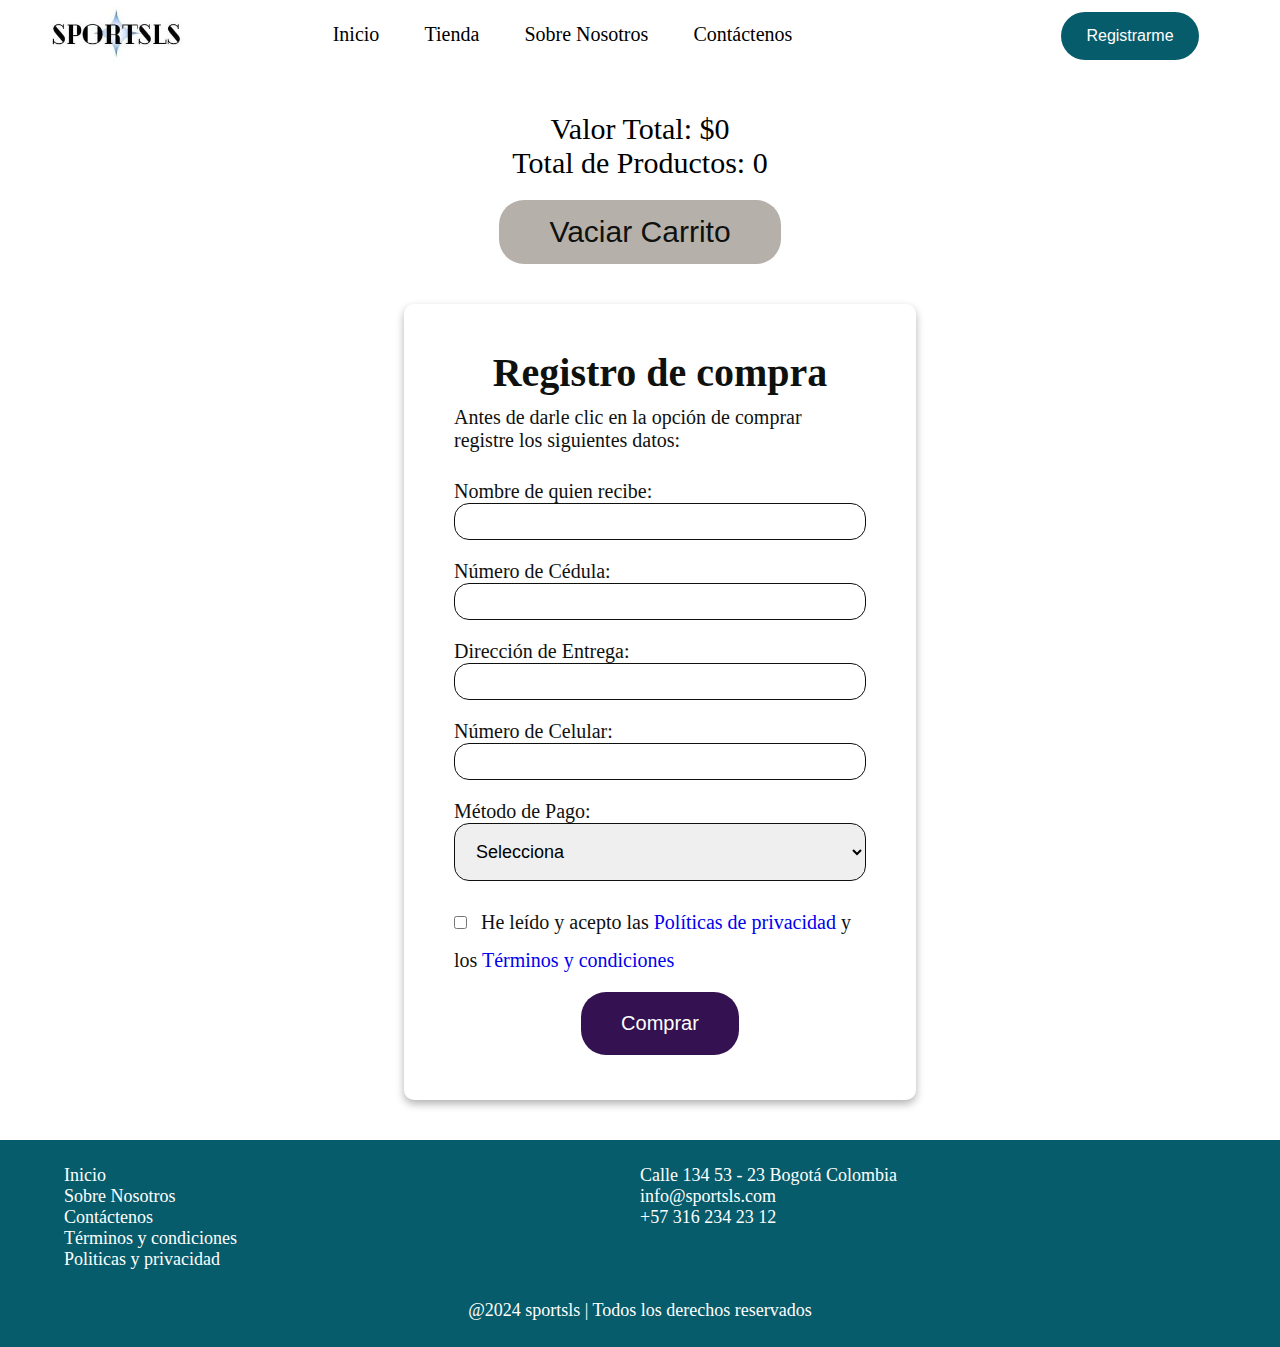
<file: pages/carrito.html>
<!DOCTYPE html>
<html lang="es">
<head>
    <meta charset="UTF-8">
    <meta name="viewport" content="width=device-width, initial-scale=1.0">    
    <link rel="stylesheet" href="../css/style.css">
    <!--link de iconos-->
    <link rel="stylesheet" href="https://cdnjs.cloudflare.com/ajax/libs/font-awesome/6.5.2/css/all.min.css" integrity="sha512-SnH5WK+bZxgPHs44uWIX+LLJAJ9/2PkPKZ5QiAj6Ta86w+fsb2TkcmfRyVX3pBnMFcV7oQPJkl9QevSCWr3W6A==" crossorigin="anonymous" referrerpolicy="no-referrer" />
    <!--link tipo de letra-->
    <link rel="preconnect" href="https://fonts.googleapis.com">
    <link rel="preconnect" href="https://fonts.gstatic.com" crossorigin>
    <link href="https://fonts.googleapis.com/css2?family=Inter:wght@100..900&family=Roboto:ital,wght@0,100;0,300;0,400;0,500;0,700;0,900;1,100;1,300;1,400;1,500;1,700&family=Sawarabi+Gothic&family=Tinos:ital,wght@0,400;0,700;1,400;1,700&display=swap" rel="stylesheet">
    <title>Carrito de compras</title>
</head>
<body>
    <header class="header">

        <div class="container">
         <div class="logo">
            <img src="../img/logosportsls.jpeg" alt="logo sportsls" />
         </div>
            <div class="menu">
            <nav>
                <ul class="silebar" id="silebar">
                    <li class="hideSilebar"><a href="#" onclick=hideSilebar()><i class="fas fa-times"></i></a></li>
                    <li><a href="../index.html">Inicio</a></li>
                    <li><a href="./tienda.html">Tienda</a></li>
                    <li><a href="../index.html">Sobre Nosotros</a></li>
                    <li><a href="../index.html">Contáctenos</a></li>
                    <li><a href="./carrito.html"class="fa-solid fa-cart-shopping"></a></li>
                    <li><a href="../index.html"class="fa-solid fa-phone"></a></li>
                    <button class="boton2"onclick="window.location.href='./registrarme.html'">Registrarme</button>
                   
                 </ul>
              <ul class="menu1">
                <li><a href="../index.html">Inicio</a></li>
                <li ><a href="./tienda.html">Tienda</a></li>
                <li ><a href="../index.html">Sobre Nosotros</a></li>
                <li ><a href="../index.html">Contáctenos</a></li>
                <li ><a href="./carrito.html"class="fa-solid fa-cart-shopping"></a></li>
                <li ><a href="../index.html"class="fa-solid fa-phone"></a></li>
                <button class="boton1"onclick="window.location.href='./registrarme.html'">Registrarme</button> 
                <li class="open"><a href="#" onclick=showSilebar()><i class="fa-solid fa-bars"></i></a></li>
             </ul>  
                      
            </nav>                  
            </div>
        </div>
       
             
    </header>
    <main class="main-carrito">
        <div class="productos-carrito" id="productosCarrito"></div>
        <div class="totales">
            <p>Valor Total: $<span id="totalCompra">0</span></p>
            <p>Total de Productos: <span id="totalProductos">0</span></p>
            <button id="vaciarCarrito">Vaciar Carrito</button>
        </div>

        <div class=" form-metodo-pago">  
        <form action="" class="form-pago" method="POST">
            <h2>Registro de compra</h2>
            <p>Antes de darle clic en la opción de comprar registre los siguientes datos:</p>
            <br>
            <div class="form-group">
                <label for="nombre">Nombre de quien recibe:</label>
                <input type="text" id="nombre" name="nombre" required>

                <label for="cedula">Número de Cédula:</label>
                <input type="text" id="cedula" name="cedula" required>

                <label for="direccion">Dirección de Entrega:</label>
                <input type="text" id="direccion" name="direccion" required>

                <label for="celular">Número de Celular:</label>
                <input type="tel" id="celular" name="celular" required>

                <label for="metodo_pago">Método de Pago:</label>
                <select  class="metodo_pago" name="metodo_pago" required>
                    <option value="">Selecciona</option>
                    <option value="pse">PSE</option>
                    <option value="bancolombia">Bancolombia</option>
                    <option value="nequi">Nequi</option>
                    <option value="visa">Visa</option>
                    <option value="daviplata">Daviplata</option>
                </select>
                <div class="carrito_terminos">
                    <input type="checkbox" id="aceptarTerminos" name="aceptarTerminos" required>
                    <label for="aceptarTerminos">He leído y acepto las <a href="#">Políticas de privacidad</a> y los <a href="#">Términos y condiciones</a></label>
                </div>
            </div>
            <div class="registroGuardar">
                <button type="submit" onclick="btnCompra()">Comprar</button>
            </div>    
                    
        </form>
        </div>
 

    </main> 
    <footer class="pie">
        <div class="informacion">
        <ul class="pie-info">
            <li><a href="../index.html">Inicio</a></li>
            <li><a href="../pages/sobreNosotros.html">Sobre Nosotros</a></li>
            <li><a href="../pages/contactenos.html">Contáctenos</a></li>
            <li><a href="#">Términos y condiciones </a></li>  
            <li><a href="#">Politicas y privacidad</a></li> 
        </ul>  
        <div class="info">
        <div class="info-contacto">
        <i class="fas fa-map-marker-alt"></i>
        <p>Calle 134 53 - 23 Bogotá Colombia</p>
        </div>
        <div class="info-contacto">
        <i class="fas fa-envelope"></i>
        <p>info@sportsls.com</p>
        </div>
        <div class="info-contacto">
        <i class="fas fa-phone"></i>
        <p>+57 316 234 23 12</p>
        </div>

        </div>
        <div class="redesSociales">
            <a href="https://www.whatsapp.com/?lang=es_LA" class="fa-brands fa-whatsapp"></a>
            <a href="https://www.facebook.com/?stype=lo&deoia=1&jlou=AfcMNvE7B_aFfwZk2EgLQjFFf87l_VcqxvJbwTjvY9pALcvloq_AkpROvQdwJ6n0z_uepvqeqIIxMxEjVlN-ykkTjxL3z7MknYjdm2EI2dc34w&smuh=14183&lh=Ac86DsX8t4mwqodpkNw" class="fa-brands fa-facebook"></a>
            <a href="https://www.instagram.com/accounts/login/?next=https%3A%2F%2Fwww.instagram.com%2F&hl=es-es&aa_click=8891933284028179" class="fa-brands fa-instagram"></a>
            <a href="https://www.tiktok.com/login?lang=es&redirect_url=https%3A%2F%2Fwww.tiktok.com%2Fupload%3Flang%3Des" class="fa-brands fa-tiktok"></i></a>
        </div>
        </div>
        <div class="derechos">
        <P>@2024 sportsls | Todos los derechos reservados</P>
        </div>
    </footer>
    
   
    <script src="../js/app.js"></script>
</body>
</html>
</file>
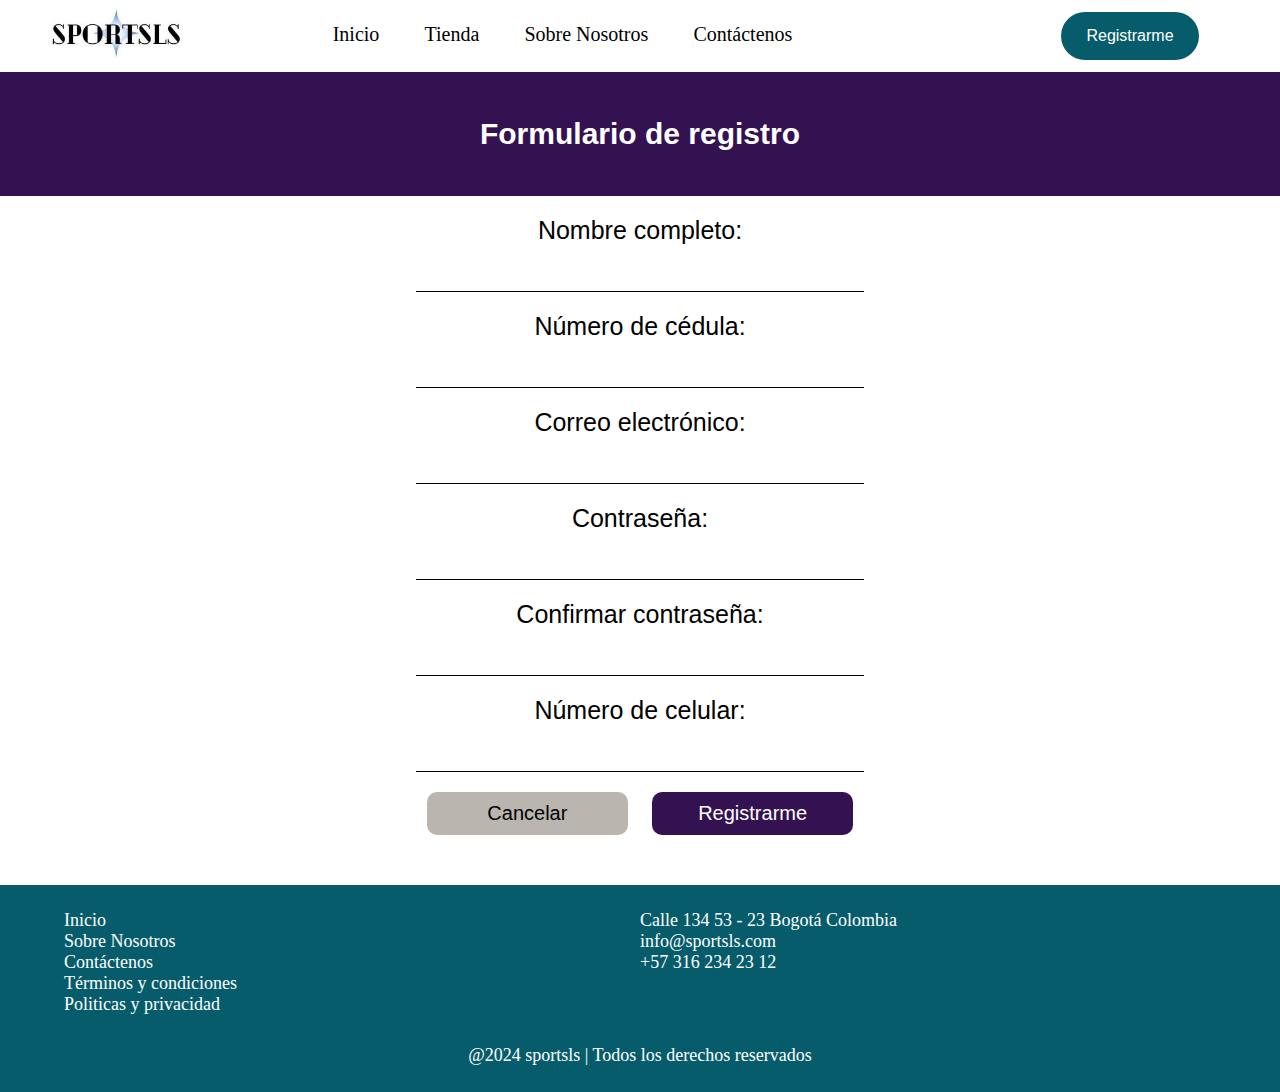
<file: pages/registrarme.html>
<!DOCTYPE html>
<html lang="en">
<head>
    <meta charset="UTF-8">
    <meta name="viewport" content="width=, initial-scale=1.0">
    <!--link de iconos-->
    <link rel="stylesheet" href="https://cdnjs.cloudflare.com/ajax/libs/font-awesome/6.5.2/css/all.min.css" integrity="sha512-SnH5WK+bZxgPHs44uWIX+LLJAJ9/2PkPKZ5QiAj6Ta86w+fsb2TkcmfRyVX3pBnMFcV7oQPJkl9QevSCWr3W6A==" crossorigin="anonymous" referrerpolicy="no-referrer" />
    <!--link tipo de letra-->
    <link rel="preconnect" href="https://fonts.googleapis.com">
    <link rel="preconnect" href="https://fonts.gstatic.com" crossorigin>
    <link href="https://fonts.googleapis.com/css2?family=Inter:wght@100..900&family=Roboto:ital,wght@0,100;0,300;0,400;0,500;0,700;0,900;1,100;1,300;1,400;1,500;1,700;1,900&family=Sawarabi+Gothic&family=Tinos:ital,wght@0,400;0,700;1,400;1,700&display=swap" rel="stylesheet">
   
    
    <link rel="stylesheet" href="../css/style.css">

    
    <title>Regis</title>
</head>
<body>
    <header class="header">

        <div class="container">
         <div class="logo">
            <img src="../img/logosportsls.jpeg" alt="logo sportsls" />
         </div>
            <div class="menu">
            <nav>
                <ul class="silebar" id="silebar">
                    <li class="hideSilebar"><a href="#" onclick=hideSilebar()><i class="fas fa-times"></i></a></li>
                    <li><a href="../index.html">Inicio</a></li>
                    <li><a href="./tienda.html">Tienda</a></li>
                    <li><a href="../index.html">Sobre Nosotros</a></li>
                    <li><a href="../index.html">Contáctenos</a></li>
                    <li><a href="./carrito.html"class="fa-solid fa-cart-shopping"></a></li>
                    <li><a href="../index.html"class="fa-solid fa-phone"></a></li>
                    <button class="boton2"onclick="window.location.href='./registrarme.html'">Registrarme</button>
                   
                 </ul>
              <ul class="menu1">
                <li><a href="../index.html">Inicio</a></li>
                <li ><a href="./tienda.html">Tienda</a></li>
                <li ><a href="../index.html">Sobre Nosotros</a></li>
                <li ><a href="../index.html">Contáctenos</a></li>
                <li ><a href="./carrito.html"class="fa-solid fa-cart-shopping"></a></li>
                <li ><a href="../index.html"class="fa-solid fa-phone"></a></li>
                <button class="boton1"onclick="window.location.href='./registrarme.html'">Registrarme</button> 
                <li class="open"><a href="#" onclick=showSilebar()><i class="fa-solid fa-bars"></i></a></li>
             </ul>  
                      
            </nav>                  
            </div>
        </div>     
    </header>
    <main>
        <form id="form" class="form">
            <h1>Formulario de registro</h1>
            <label for="nombre">Nombre completo:</label>
            <input type="text" id="nombre" name="nombre" required>
    
            <label for="cedula">Número de cédula:</label>
            <input type="number" id="cedula" name="cedula" required>
    
            <label for="correo">Correo electrónico:</label>
            <input type="email" id="correo" name="correo" required>
    
            <label for="password">Contraseña:</label>
            <input type="password" id="password" name="password" required>
    
            <label for="confirm_password">Confirmar contraseña:</label>
            <input type="password" id="confirm_password" name="confirm_password" required>
    
            <label for="celular">Número de celular:</label>
            <input type="tel" id="celular" >
        
            <div class="botonregistro" id="botonregistro">
            <button id="Cancelar" type="button" class="cancel" onclick="window.location.href='../index.html'">Cancelar</button>
            <button id="registrarme" onclick="btnregistrame()" type="submit">Registrarme</button>
            </div>
        </form>
    </main>
    <footer class="pie">
        <div class="informacion">
        <ul class="pie-info">
            <li><a href="../index.html">Inicio</a></li>
            <li><a href="../pages/sobreNosotros.html">Sobre Nosotros</a></li>
            <li><a href="../pages/contactenos.html">Contáctenos</a></li>
            <li><a href="#">Términos y condiciones </a></li>  
            <li><a href="#">Politicas y privacidad</a></li> 
        </ul>  
        <div class="info">
        <div class="info-contacto">
        <i class="fas fa-map-marker-alt"></i>
        <p>Calle 134 53 - 23 Bogotá Colombia</p>
        </div>
        <div class="info-contacto">
        <i class="fas fa-envelope"></i>
        <p>info@sportsls.com</p>
        </div>
        <div class="info-contacto">
        <i class="fas fa-phone"></i>
        <p>+57 316 234 23 12</p>
        </div>

        </div>
        <div class="redesSociales">
            <a href="https://www.whatsapp.com/?lang=es_LA" class="fa-brands fa-whatsapp"></a>
            <a href="https://www.facebook.com/?stype=lo&deoia=1&jlou=AfcMNvE7B_aFfwZk2EgLQjFFf87l_VcqxvJbwTjvY9pALcvloq_AkpROvQdwJ6n0z_uepvqeqIIxMxEjVlN-ykkTjxL3z7MknYjdm2EI2dc34w&smuh=14183&lh=Ac86DsX8t4mwqodpkNw" class="fa-brands fa-facebook"></a>
            <a href="https://www.instagram.com/accounts/login/?next=https%3A%2F%2Fwww.instagram.com%2F&hl=es-es&aa_click=8891933284028179" class="fa-brands fa-instagram"></a>
            <a href="https://www.tiktok.com/login?lang=es&redirect_url=https%3A%2F%2Fwww.tiktok.com%2Fupload%3Flang%3Des" class="fa-brands fa-tiktok"></i></a>
        </div>
        </div>
        <div class="derechos">
        <P>@2024 sportsls | Todos los derechos reservados</P>
        </div>
    </footer>
    <script src="../js/app.js"></script>
    
</body>
</html>
</file>
<file: css/style.css>
*{
  margin: 0;
  padding: 0;
  box-sizing: border-box;
}
body{
  position: relative;
  top: 0;
  font-size: 16px;

}
/*PAGINA PRINCIPAL*/
.header {
  position:sticky;
  background-color: white;
  top: 0;
  left: 0;
  width: 100%;


}
.header .container {
  width: 100%;
  height: auto;
  display: flex;
  flex-direction: row;
  align-items: center;

}
header .logo{
  text-align: center;
  padding: 0.5%;
  flex-grow: 1;
}
.logo  img{
  width: 150px;
  margin: auto;
}
.header .menu{
  text-align: center;
  padding: 0.8%;
  flex-grow: 8;
}
.menu1{
  justify-content: space-between;
  width: 100%;
}
.menu1>li{
  display: inline-block;
  padding: 0% 02%;
  list-style: none;
  font-size: 20px;  
}
.menu1>li a{
  color: black;
  text-decoration: none;
}
.header .boton1{
  text-align:center;
  padding: 0.5%;
  flex-grow: 1;
  margin-left: 15%;
}
.menu1 .boton1{

    padding: 15px 25px;
    font-size: 16px;
    border: none;
    color:white;
    cursor: pointer;
    border-radius: 25px;
    background-color: #075C6B;
}


.silebar{
  position: fixed;
  top: 0;
  right: 0;
  height: 100vh;
  width: 40%;
  z-index: 999;
  background-color:white;
  backdrop-filter: blur (10px);
  box-shadow: -10px 0 10px rgba(0, 0, 0, 0.1);
  display: none;
  flex-direction: column;
  align-items: center;
  justify-content: center;
  color: white;
  cursor: pointer;
}
.silebar >li{
  padding: 0% 02%;
  list-style: none;
  font-size: 25px; 
  margin-top: 20px;
 

}
.hideSilebar{
  align-items: flex-start;
  
}

.silebar>li a{
  width: 100%;
  color: black;
  text-decoration: none;
}
.silebar .boton2{
  padding: 20px 30px;
  font-size: 25px;
  border: none;
  color:white;
  cursor: pointer;
  border-radius: 25px;
  background-color: #075C6B;
  margin-top: 20px;

}
.menu1 .open{
  display: none;
  
}
.promocion{
  background-color:#8C52FF ;
  color: white;
  display: flex; 
  flex-wrap: wrap; 

}
.imagen-principal{
  flex: 1;
   display: flex;
   justify-content:center;
  align-items: center;
  width: auto;
  height: auto;

}

.imagen-principal img{
  width: 100%;
  height: auto;
  flex: 1;
  display: block;
  max-width: 600px; 
  max-height: 700px; 
  
}
.coleccion{
  flex: 1;
  text-align: right;
  padding: 6% 7% ;
  flex-grow: 1;
}
.coleccion>h1{
  font-size: 60px;
  font-family: Arial, Helvetica, sans-serif;
  font-weight: 100;
}
.descubrelo{
  padding: 20px 70px;
  font-size: 20px;
  border: none;
  color:black;
  cursor: pointer;
  border-radius: 25px;
  background-color:white; 
}


.imagen-principal{
  justify-content: center;
  align-items: center;
  
 
}
.seccion-descubre h2{
  font-family: "Pacifico", cursive;
  font-weight: 400;
  font-style: normal;
  font-size: 30px;
  text-align: center;
  color: black;
  margin: 10px;

}
.seccion-descubre hr{
  border-top: 5px solid #b6b0aa;
  border-radius: 5px ;
  width: 50%;
  margin: auto;
 padding-bottom: 10px ;

}
.referencias {
  display: grid;
  grid-template-columns: repeat(3, 1fr); 
  grid-template-rows: repeat(2, 1fr); 
}

.imagenprin {
  width: 100%;
  height: 100%;
  object-fit: cover;
}


.referencias img:nth-child(1) {
  grid-column: 1 / 2; 
  grid-row: 1 / 2;
}

.referencias img:nth-child(2) {
  grid-column: 2 / 3; 
  grid-row: 1 / 2;
}

.referencias img:nth-child(3) {
  grid-column: 1 / 2; 
  grid-row: 2 / 3; 
}

.referencias img:nth-child(4) {
  grid-column: 2 / 3; 
  grid-row: 2 / 3;
}

.referencias img:nth-child(5) {
  grid-column: 3 / 4; 
  grid-row: 1 / 3; 
}

.referencias img:nth-child(6) {
  grid-column: 3 / 4; 
  grid-row: 2 / 3;
}
.seccion-tendecias h2{
  font-family: "Pacifico", cursive;
  font-weight: 400;
  font-style: normal;
  font-size: 30px;
  text-align: center;
  color: black;
  margin: 10px;
}
.seccion-tendecias hr{
  border-top: 5px solid #b6b0aa;
  border-radius: 5px ;
  width: 50%;
  margin: auto;
 padding-bottom: 10px ;


  
}
.paratodos {
  display: flex;
  width: 100%;
  color: white;
  justify-content: space-between;
  font-size: 18px;
  margin: 0;
  background-color: #341150;
}

.paratodos button {
  padding: 18px 40px;
  font-size: 16px;
  border: none;
  color: #0f110f;
  cursor: pointer;
  border-radius: 25px;
  background-color: white;
  margin-top: 20px;
}

.paratodos h2 {
  font-size: 30px;
  margin-top: 20px;
  padding: 2%;
}

.paratodos p {
  padding: 2%;
  font-size: 18px;
  text-align: center;
  margin-top: 20px;
}

.paraella, .parael, .accesorios {
  text-align: center;
  flex: 1;
  padding: 5%;
  box-sizing: border-box; /* Asegura que el padding se incluya en el ancho total */
  min-height: 300px; /* Asegura una altura mínima uniforme */
}

.paraella {
  background-color: #075C6B;
}

.parael {
  background-color: #8C52FF;
}

.accesorios {
  background-color: #341150;
}

.icon-estrella {
  font-size: 30px;
  margin-top: 5px;
}

.seccion-marcas h2{
  font-family: "Pacifico", cursive;
  font-weight: 400;
  font-style: normal;
  font-size: 30px;
  text-align: center;
  color: black;
  margin: 10px;

}
.seccion-marcas hr{
  border-top: 5px solid #b6b0aa;
  border-radius: 5px ;
  width: 50%;
  margin: auto;
 padding-bottom: 10px ;

}

.marcas {
  display: flex;
  flex-wrap: wrap;
  justify-content: space-around;
  margin-top: 30px;
  margin-left: 55px;
  margin-right: 5px;
  margin-bottom: 30px;
  gap: 20px; 
}

.marcas img {
  flex-grow: 1;
  height: 85px;
  max-width: 150px; 
  object-fit: contain;
}

.pie{
  background-color: #075C6B;
  text-align: left;
  color: white;
  font-size: 18px;
  padding-left: 5%;
  padding-right: 5%;
  padding-top: 2%;
  padding-bottom: 2%;

}
.pie .informacion{
 display: flex;
 flex: 1;
}
.pie-info{
  color: white;
  list-style: none;
  text-align: left;
  flex: 1;
}
.pie-info a{
  color: white;
  text-decoration: none;
}
.info{
  flex: 1;
}
.info-contacto{
  display: flex;  
}
.info-contacto i{
  color: #0f110f;
}
.redesSociales{
  font-size: 50px;
}
.redesSociales a{
  color:#0f110f;
  text-decoration: none;
}
.derechos{
  text-align: center;
  margin-top: 30px;
}
/*SECCION TIENDA*/
.buscador{
  flex: 65%;
  list-style: none;
  text-align: right;
  margin-right: 30px  ;

}
.buscador input{
  width: 50%;
  border-radius: 25px;
  padding: 10px;
  border: 1px solid #0f110f;
}
.buscador-filtro{
  display:flex;
  margin-top: 10px;
  margin-bottom: 40px ;
  text-align: center;
 
  
}

.buscador-filtro .coleccion {
  flex: 35%;
  padding: 0;
  text-align: left;

}

.coleccion-button {
  background-color:white;
  padding: 11px 30px ;
  font-size: 16px;
  border-radius: 25px;
  cursor: pointer;
  border: 1px solid #0f110f;

}

.coleccion-opciones {
  display: none;
  position: absolute;
  background-color: #f9f9f9;
  min-width: 160px;
  box-shadow: 0px 8px 16px 0px rgba(0,0,0,0.2);
  z-index: 1;
}

.coleccion-opciones a {
  color: black;
  padding: 12px 16px;
  text-decoration: none;
  display: block;
}

.coleccion-opciones a:hover {
  background-color: #b6b0aa;
}
.coleccion:hover .coleccion-opciones {
  display: block;
}

.item {
  margin: 10px;
  padding: 10px;
  border: 1px ;
  display: none;
}

.productosTienda{
  display: flex;
  justify-content: center;
  flex-wrap: wrap;
  margin-bottom: 40px;
  gap: 50px;
  text-align: center;


}
.maintienda img{
  width: 300px;
  height: 400px;
}
.productosTienda button{
  padding: 15px 35px;
  font-size: 16px;
  border: none;
  color:white;
  border-radius: 10px;
  background-color:#8C52FF;
  margin-top: 20px;
}

/*SECCION CARRITO*/
.productos-carrito img{
  width: 100px;
  height: auto;
 
}
.producto-en-carrito{
  padding: 30px;
  text-align: center;
}


.productos-carrito{
  display: flex;
  margin-left: 5%;
  margin-top: 20px;
  margin-bottom: 20px;
  margin-right: 5% ;
}
.compras{
  text-align: left;
  flex: 1;
}
.carritoVacio{
  font-size: 30px;
  color: #b6b0aa;
}


.totales{
  flex: 1;
  text-align: center;
  font-size: 30px;
}
.totales button{
    font-size: 30px;
    padding: 15px 50px ;
    border-radius: 25px;
    border: none;
    background-color:#b6b0aa;
    color:#0f110f;
    margin-top: 20px ;
}
.form-metodo-pago{
    display: flex;
    justify-content: center;
    align-items: center;
    width: 100%;
    height: 100%;
    margin: 40px 20px 40px 20px ;
     
}
.form-pago{
    padding: 45px 50px;
    border-radius: 10px;
    box-shadow: 0 4px 8px rgba(0, 0, 0, 0.3); 
    width: 40%;
}
.form-group{
    display: flex;
    flex-direction:column;
    text-align: left;
}
.form-metodo-pago h2{
    font-size: 40px;
    text-align: center;
    color: #0f110f;
    margin-bottom: 10px;  
}
.form-metodo-pago p{
    font-size: 20px;
    text-align: left;
    color: #0f110f;
    margin-bottom: 10px;  
}
.form-pago label{
    color: #0f110f;
    font-size: 20px; 
   
}
.form-pago input{
    padding: 10px;
    border-radius: 15px;
    margin-bottom: 20px;
    border:  1px solid #0f110f;
    color: #0f110f;
    outline: none;
}
.metodo_pago{
    padding: 17px;
    border-radius: 15px;
    margin-bottom: 20px;
    border:  1px solid #0f110f;
    font-size: 18px;
}


.carrito_terminos {
    align-items: center;
    margin-top: 10px;
}
.carrito_terminos input[type="checkbox"] {
    margin-right: 10px;
    cursor: pointer;
}

.carrito_terminos label {
    align-items: center;
    font-size: 20px;
}
.carrito_terminos a {
    text-decoration: none;  
}
.carrito_terminos a:hover {
    text-decoration: underline;
}

.registroGuardar{
  text-align: center;
  margin-top: 20px;
}
.registroGuardar button{
  background-color: #341150;
  color: white;
  padding: 20px 40px ;
  border-radius: 25px ;
  border-style: none;
  cursor: pointer;
  font-size: 20px ;
 
}
/*SECCION CONTACTENOS*/
.seccion-contactenos h2{
  font-family: "Pacifico", cursive;
  font-weight: 400;
  font-style: normal;
  font-size: 30px;
  text-align: center;
  color: black;
  margin: 10px;

}
.seccion-contactenos hr{
  border-top: 5px solid #b6b0aa;
  border-radius: 5px ;
  width: 50%;
  margin: auto;
 padding-bottom: 10px ;

}
.titulo-contactenos{
  background-color:#8C52FF ;
  color: white;
  width: 100%;;
  padding: 30px;
  font-size: 20px ;
}
.infoContactenos{
  font-size: 20px ;
  margin-top: 20px;
  margin-left: 40px;
  margin-right: 40px ;
  margin-bottom: 20px ;
}

.contactenos-consular{
  display: flex;
  place-items: center;
  justify-content: center;

}
.preguntasFrecuentes{
  flex: 70%;
  font-size: 18px ;
  text-align: center;
}
.preguntasFrecuentes hr{
  width: 65%;
  margin: auto;
  
}
.contactenos-consular .button_pre{
  width: 65%;
  padding: 10px 5px ;
  font-size: 15px ;
  border: 1px solid #0f110f;
  border-radius: 15px ;
  margin-top: 10px;
  background-color: white;
  color: #0f110f;
}


.contenido {
 text-align: left;
 display: none;
 font-size: 19px;
}
.parrafo-info{
  text-align: left;
  margin-top: 20px;
  margin-left: 10%;

  
}
.contenido2 {
 text-align: left;
 display: none;
 font-size: 19px;
}



.contenido-info {
  padding: 20px  ;
  text-align: left;
  margin-bottom: 10px;
  margin-left: 10%;
  margin-right: 10%;
}

.datos-contactenos{
  flex: 30%;
  align-content: center;
  font-size: 20px ;
 
}
.btnsolicitud{
  font-size: 20px ;
}
.btnsolicitud button{
  text-align: center;
  background-color: #075C6B;
  color: white;
  border: none;
  border-radius: 25px ;
  margin-top: 10px ;
  padding: 20px 30px ;
  font-size: 25px;
 
}
.contactenos-fomulario {
  display:none;
  width: 100%;
  background-color: #fff;

}
.form-contc{
  display: flex;
  font-size: 18px;
  padding: 20px;
  justify-content: center;
  margin-left: 50px ;
}
.formulContactenos {
    justify-content: center;
    align-items: center;
    width: 100%;
    flex: 1;

}
.formulario-grupo{
    display: flex;
    flex-direction:column;
    text-align: left;
}
.formulContactenos h2{
  font-size: 30px ;
}

.form-contactenos {
    padding: 45px 50px;
    border-radius: 10px;
    box-shadow: 0 4px 8px rgba(0, 0, 0, 0.3); 
    width: 87%;

}
.form-contactenos label {
  margin-bottom: 5px;
  
}
.form-contactenos input,
.form-contactenos select,
.form-contactenos textarea {
  margin-bottom: 10px;
  padding: 10px;
  border: 1px solid #b6b0aa;
  border-radius: 10px;
  box-sizing: border-box;
}
.contactenos_terminos input[type="checkbox"] {
    cursor: pointer;   
}
.contactenos_terminos label {
    align-items: center;
    font-size: 20px;
}
.contactenos_terminos a:hover {
    text-decoration: underline;
}

.form-contactenos button {
  padding: 10px 30px;
  background-color: #4b0082; 
  color: #fff;
  border: none;
  border-radius: 15px;
  cursor: pointer;
  font-size: 20px;
  margin-top: 15px;
}
.form-contactenos button:hover {
  background-color: #a862e2; 
}
.imagenContactenos {
  flex: 1;
  padding: 10px 10px;
  display: grid;
  place-items: center;

}
.imagenContactenos img {
  max-width: 100%;
  border: 1px solid #ccc;
  border-radius: 10px;
}
/*SECCION SOBRE NOSOTROS*/
.seccion-sobreNosotros h2{
  font-family: "Pacifico", cursive;
  font-weight: 400;
  font-style: normal;
  font-size: 30px;
  text-align: center;
  color: black;
  margin: 10px;

}
.seccion-sobreNosotros hr{
  border-top: 5px solid #b6b0aa;
  border-radius: 5px ;
  width: 50%;
  margin: auto;
 padding-bottom: 10px ;

}
.container_nosotros {
  background-color: #341150;
  display: flex;
/* Permite que los elementos se envuelvan en líneas nuevas si es necesario */
  align-items: center; /* Centra verticalmente los elementos */
  justify-content: center; /* Centra horizontalmente los elementos */
  padding: 20px;
  /* Espacio entre elementos */
}
.infonosotros button {
padding: 15px 25px;
background-color:#075C6B ;
border: none;
color: white;
border-radius: 25px;
cursor: pointer;
margin-top: 10px;
}

.infonosotros {
  flex: 1;
  font-size: 20px;
  color: white;
  text-align: justify;
  margin-left: 40px;
  margin-right: 40px ;
}
.accesorios {
    align-items: center;
    margin-top: 10px;
}

.imagenNosotros {
  flex: 1;
  display: flex;
  justify-content: center; /* Centra la imagen horizontalmente */
  align-items: center; /* Centra la imagen verticalmente */
  max-width: 100%; /* Asegura que el contenedor no exceda el ancho disponible */
  min-width: 280px; /* Ancho mínimo para el bloque de imagen */
}

.imagenNosotros img {
  width: 100%;
  height: auto; /* Mantiene la proporción de la imagen */
  max-width: 500px; /* Tamaño máximo de la imagen */
  max-height: 500px; /* Altura máxima de la imagen */
  display: block;
  border-radius: 15px; /* Opcional: bordes redondeados para la imagen */
}
/*SECCION REGISTRO*/
.form *{
  display: inline-block;
  width: 80%;
  font-size: 20px;
  text-align: center;
  font-family:Arial, Helvetica, sans-serif ;


}
.form >h1{
  width: 100%;
  padding: 45px;
  background-color: #341150;
  color: white;
  font-size: 30px;
}
.form > label{
  width: 100%;
  font-size: 25px;
  text-align: center;
  margin-bottom: 8px; 
  margin-top: 20px; ;   
}
.form > input{
  width: 35%;
  border: none;
  border-bottom:1px solid black;
  outline: none;
  margin: 0 auto;
  display: block;
  padding: 10px;
  font-size: 1em;

}
.botonregistro{
  margin: 0 auto;
  display: block;
  padding: 10px;
  font-size: 1em;
  border: none;
  margin-bottom: 30px ;
}
.botonregistro #registrarme{
  background-color:#341150 ;
  color: white;
  border-radius: 10px;
  cursor: pointer;
  width: 20%;
  padding: 10px 20px;
  margin: 10px;
  border: none;
}
.botonregistro  #Cancelar{
  background-color:#BAB5AF;
  border-radius: 10px;
  cursor: pointer;
  width: 20%;
  padding: 10px 20px;
  margin: 10px;
  border: none;
}
.botonregistro  #registrarme:hover{
  background-color: #8C52FF;
  color: #341150;
} 
.botonregistro  #Cancelar:hover{
  background-color: #8C52FF;
  color: #341150;
}
@media (max-width:1105px){
  .menu1 >li{
    display: none;
  }
 .boton1{
    display: none;
  }
  .menu1 .open {
    display: flex;
    justify-content: flex-end;
    margin-left: 10px; /* Ajusta este margen según sea necesario */
}

}
@media(max-width:400px){
.silebar{
  width: 100%;
}
}
@media (max-width: 865px) {
  .promocion {
    flex-direction: column;
    align-items: center;
    text-align: center; /* Centra el texto en pantallas pequeñas */
  }

  .coleccion {
    text-align: center; /* Alinea el texto al centro en pantallas pequeñas */
    padding: 5%;
  }

  .coleccion > h1 {
    font-size: 40px;
  }

  .descubrelo {
    padding: 15px 50px;
    font-size: 18px;
  }

  .imagen-principal img {
    max-width: 100%; /* Asegura que la imagen no exceda el ancho del contenedor */
    height: auto;
    border-radius: 35px;
    margin-bottom: 40px;
  }
}

@media (max-width: 480px) {
  .coleccion > h1 {
    font-size: 30px;
  }

}
@media(max-width:914px){
    .paratodos{
    flex-direction: column;

  }
  .parael{
    flex-direction: column;
  }
  .accesorios{
    flex-direction: column;
  }
}
@media (max-width: 768px) {
  .container_nosotros {
    flex-direction: column; /* Cambia la dirección a columna para pantallas pequeñas */
    align-items: center;
    text-align: center;
  }

  .infonosotros {
    text-align: center; /* Centra el texto */
    margin: 20px 0; /* Margen vertical */
  }

  .infonosotros h1 {
    font-size: 24px; /* Reduce el tamaño del título */
  }

  .infonosotros p {
    font-size: 18px; /* Reduce el tamaño del texto */
  }

  .imagenNosotros img {
    width: 100%;
    height: auto;
  }
}

@media (max-width: 480px) {
  .infonosotros h1 {
    font-size: 20px; /* Reduce aún más el tamaño del título */
  }

  .infonosotros p {
    font-size: 16px; /* Reduce aún más el tamaño del texto */
  }

  .infonosotros button {
    padding: 10px 20px; /* Ajusta el padding del botón */
    font-size: 16px; /* Ajusta el tamaño del texto del botón */
  }

  .imagenNosotros img {
    max-width: 100%; /* Asegura que la imagen no exceda el ancho del contenedor */
    height: auto;
  }
}
@media(max-width:750px){
 .contactenos-consular{
  flex-direction: column;
 }
 .datos-contactenos{
  margin-top: 30px;
}
.btnsolicitud{
  margin-top: 20px;

}
.redesSociales{
  flex-direction: column;
}
}
@media (max-width: 946px) {
  .marcas {
    justify-content: center;
 
  }
  
  .marcas img {
    flex: 0 0 45%; /* Dos imágenes por fila */
    margin: 10px; /* Espacio alrededor de cada imagen */
  }

  .marcas img:nth-child(5) {
    flex: 0 0 100%; /* La quinta imagen ocupa toda la fila */
    display: flex;
    justify-content: center;
    align-items: center;
    margin: 20px auto; /* Centra la imagen */
  }

}
@media (max-width: 946px) {
  .informacion {
    flex-direction: column;
    align-items: center;
    
    font-size: 20px;
  }

  .pie-info, .info, .redesSociales {
    flex: none;
    width: 100%;
    text-align: center;
  }

  .pie-info {
    margin-bottom: 20px;
  }

  .info-contacto {
    justify-content: center;
  }
}
@media (max-width:1214px){

  .form-contc{
    flex-direction: column;
    align-items: center;
    text-align: center;
  }
}
</file>
